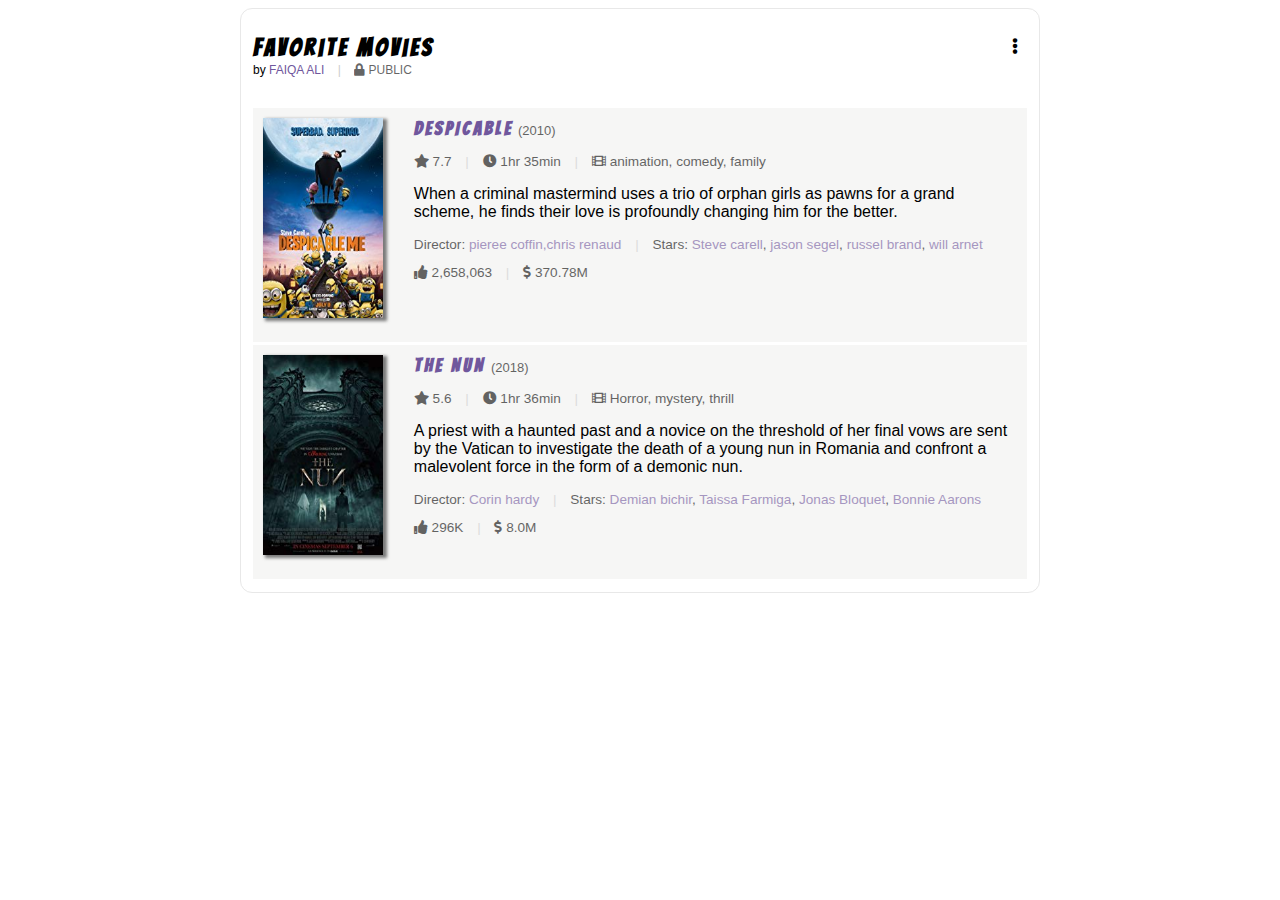
<file: lectures/6/index.html>
<!DOCTYPE html>
<html lang="en">
<head>
    <meta charset="UTF-8">
    <title>Favorite Movies</title>
    <!--========= Search your favorite movies from IMDB ===============
            https://www.imdb.com/

    ================ FONT AWESOME LINK ====================
            https://fontawesome.com/icons?d=gallery

    ================ Google Fonts LINK ====================
            https://fonts.google.com/

   ====================END =================================-->

    <link href="https://fonts.googleapis.com/css?family=Bangers" rel="stylesheet">
    <link rel="stylesheet" href="https://use.fontawesome.com/releases/v5.4.2/css/all.css">
    <link rel="stylesheet" href="css/style.css">
</head>
<body>
    <div id="main">
        <div class="article">
            <div class="article-opt">
                <i class="fas fa-ellipsis-v"></i>
            </div>
            <div class="article-name">
                <h1> Favorite Movies </h1>
            </div>
            <span class="article-overview">
                by <a href="https://github.com/faiqaalii">FAIQA ALI </a> <span class="pipe"> | </span>
                <span class="text-muted"> <i class="fas fa-lock"></i> PUBLIC </span>
            </span>
            <div class="lister-list">
                <div class="lister-item">
                    <div class="lister-item-image">
                        <a href="#">
                            <img src="faiqaapic.jpg" alt="Despicable">
                        </a>
                    </div>
                    <div class="lister-item-content">
                        <h3 class="lister-item-header">
                            <a href="#">DESPICABLE</a>
                            <span class="lister-item-year text-muted">(2010)</span>
                        </h3>
                        <p class="text-muted text-small">
                            <i class="fas fa-star"></i> 7.7
                            <span class="pipe">|</span>
                            <span><i class="fas fa-clock"></i> 1hr 35min</span>
                            <span class="pipe">|</span>
                            <span><i class="fas fa-film"></i> animation, comedy, family </span>
                        </p>
                        <p class="lister-item-summary">

When a criminal mastermind uses a trio of orphan girls as pawns for a grand scheme, he finds their love is profoundly changing him for the better.
                        </p>
                        <p class="text-muted text-small">
                            Director:
                            <a href="#">pieree coffin,chris renaud</a>
                            <span class="pipe">|</span>
                            Stars:
                            <a href="#">Steve carell</a>,
                            <a href="#">jason segel</a>,
                            <a href="#">russel brand</a>,
                            <a href="#">will arnet</a>
                        </p>
                        <p class="text-muted text-small">
                            <i class="fas fa-thumbs-up"></i>
                            <span>2,658,063</span>
                            <span class="pipe">|</span>
                            <i class="fas fa-dollar-sign"></i>
                            <span>370.78M</span>
                        </p>
                    </div>
                </div>
                <div class="lister-item">
                    <div class="lister-item-image">
                        <a href="#">
                            <img src="feeqeepic.jpg" alt="the Nun">
                        </a>
                    </div>
                    <div class="lister-item-content">
                        <h3 class="lister-item-header">
                            <a href="#">THE NUN</a>
                            <span class="lister-item-year text-muted">(2018)</span>
                        </h3>
                        <p class="text-muted text-small">
                            <i class="fas fa-star"></i> 5.6
                            <span class="pipe">|</span>
                            <span><i class="fas fa-clock"></i> 1hr 36min </span>
                            <span class="pipe">|</span>
                            <span><i class="fas fa-film"></i> Horror, mystery, thrill </span>
                        </p>
                        <p class="lister-item-summary">A priest with a haunted past and a novice on the threshold of her final vows are sent by the Vatican to investigate the death of a young nun in Romania and confront a malevolent force in the form of a demonic nun.
                        </p>
                        <p class="text-muted text-small">
                            Director:
                            <a href="#">Corin hardy</a>
                            <span class="pipe">|</span>
                            Stars:
                            <a href="#">Demian bichir</a>,
                            <a href="#">Taissa Farmiga</a>,
                            <a href="#">Jonas Bloquet</a>,
                            <a href="#">Bonnie Aarons</a>
                        </p>
                        <p class="text-muted text-small">
                            <i class="fas fa-thumbs-up"></i>
                            <span>296K</span>
                            <span class="pipe">|</span>
                            <i class="fas fa-dollar-sign"></i>
                            <span>8.0M</span>
                        </p>
                    </div>
                </div>
            </div>
        </div>
    </div>
</body>
</html>
</file>
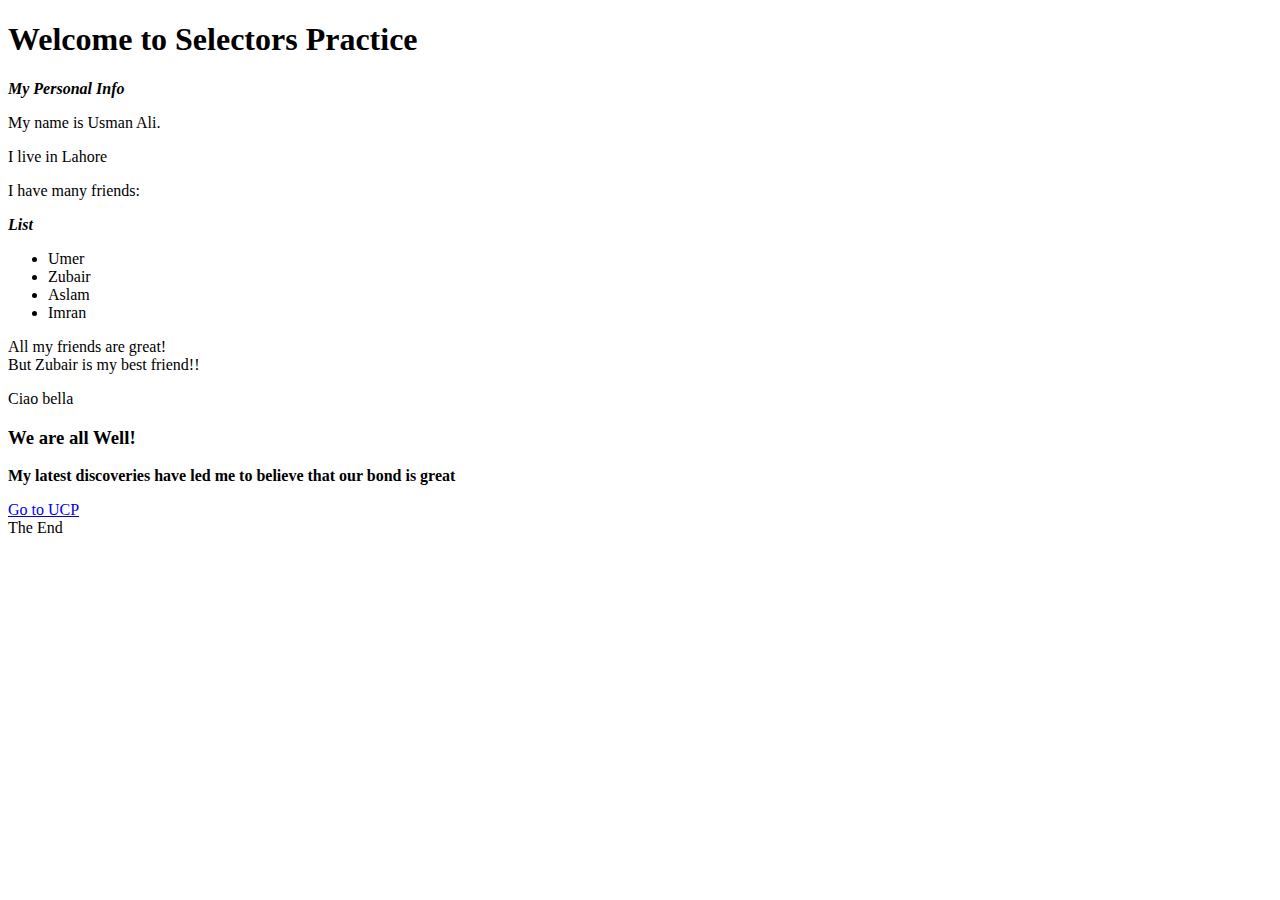
<file: lectures/6/selectors-practice.html>
<!DOCTYPE html>
<html lang="en">
<head>
    <meta charset="UTF-8">
    <title>Selectors Practice</title>
    <style>
        /*h1 { */
        /*.intro { */
        /*#last-name { */
        /** { */
        /*div, span { */
        /*div.intro{*/
        /*div span { */
        /*div > span { */
        /*ul + p { */
        /*ul ~ p { */
        /*[id] { */
        /*[id="last-name"] { */
        /*[title~=beautiful] { */
        /*[id|=my]{ */
        /*[id^="m"]{ */
        /*[id$=name]{*/
        /*[id*=s]{*/
        /*p::selection {*/
        /*.intro::first-letter{*/
        /*a:hover{*/
        /*a:active{*/
        {
            border: 1px solid red;
            background-color: yellow;
        }

    </style>
</head>
<body>
<h1>Welcome to Selectors Practice </h1>
<div class="intro">
    <span> <b> <em> My Personal Info  </em> </b> </span>
    <p>My name is <span id="first-name">Usman</span> <span id="last-name">Ali.</span></p>

    <p id="my-Address">I live in Lahore</p>

    <p>I have many friends:</p>

</div>

<span> <b> <em> List </em> </b> </span>

<ul id="my-friends-list">
    <li>Umer</li>
    <li>Zubair</li>
    <li>Aslam</li>
    <li>Imran</li>
</ul>
<p>All my friends are great!<br>
But Zubair is my best friend!!</p>

<p lang="it" title="Hello beautiful">Ciao bella</p>

<h3>We are all Well!</h3>
<p><b>My latest discoveries have led me to believe that our bond is great </b></p>
<a href="https://www.ucp.edu.pk" target="_blank">Go to UCP </a>
<div class="end">
    The End
</div>
</body>
</html>
</file>
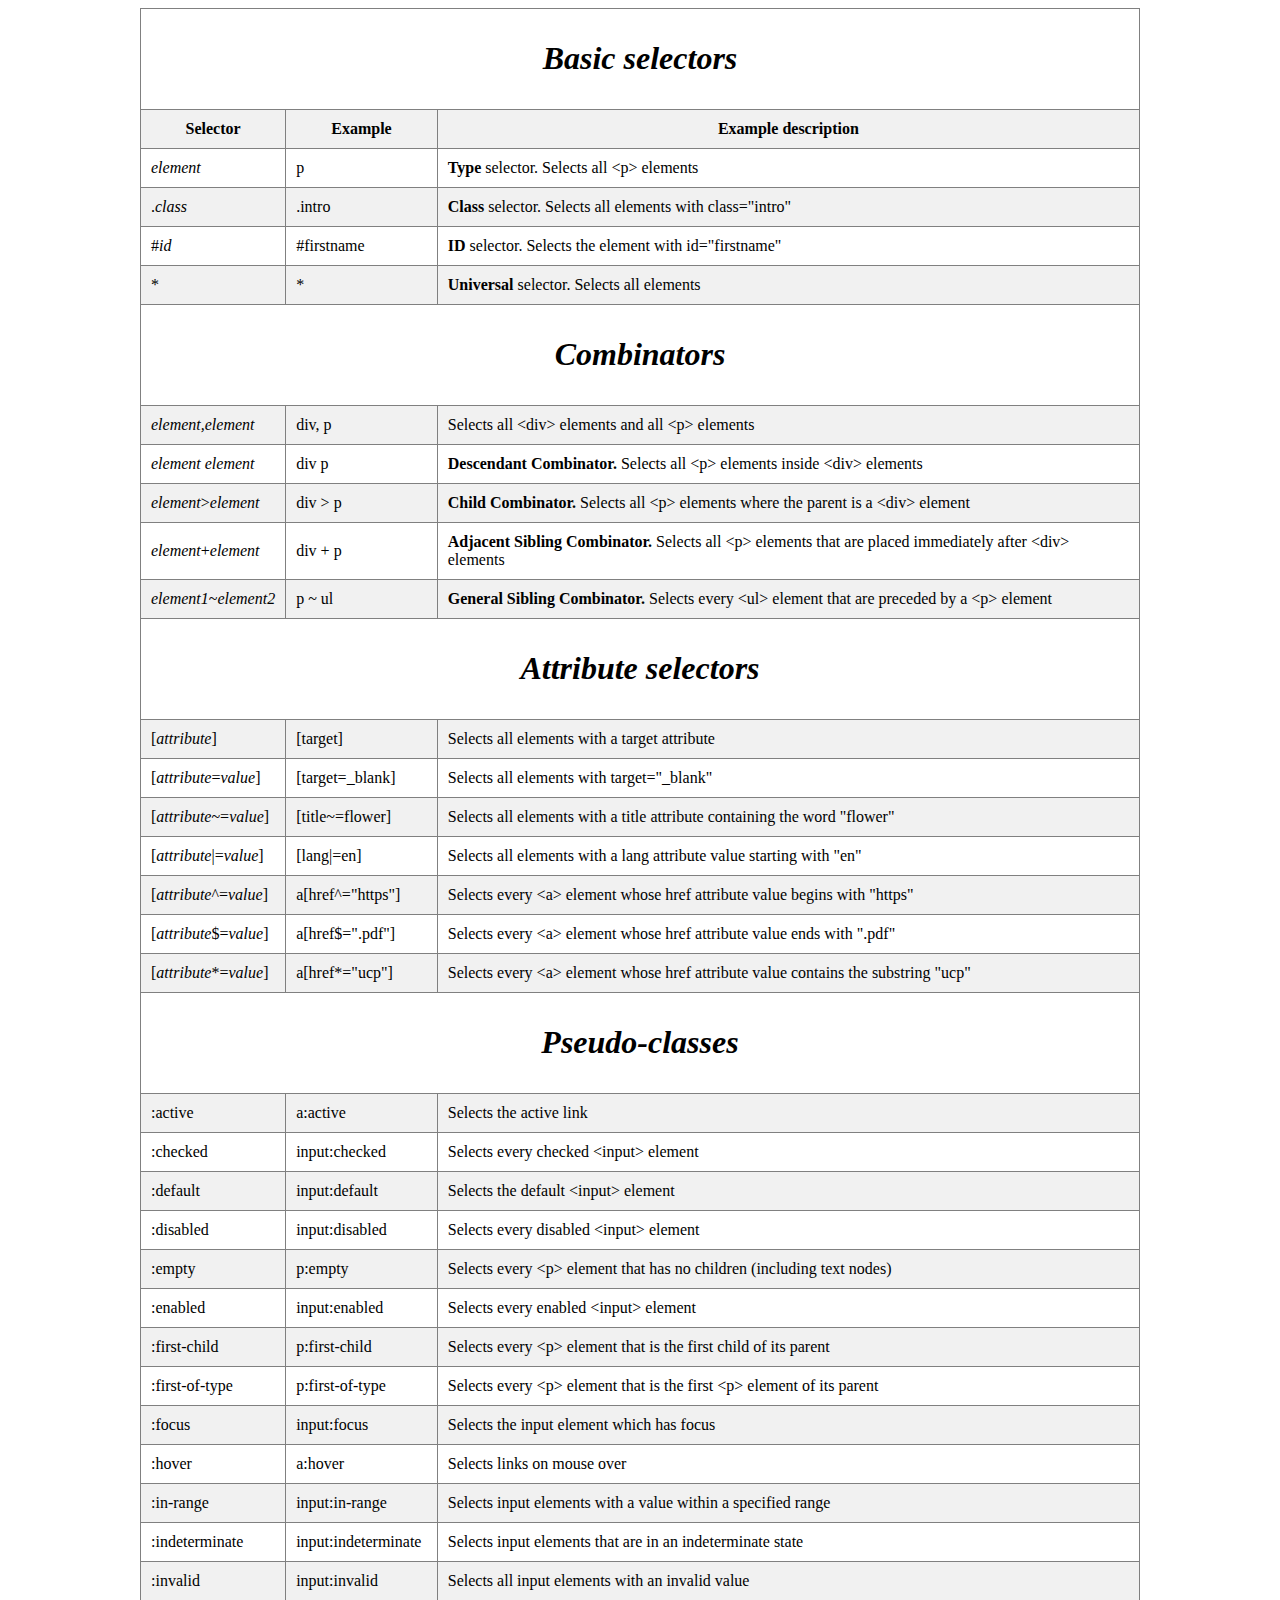
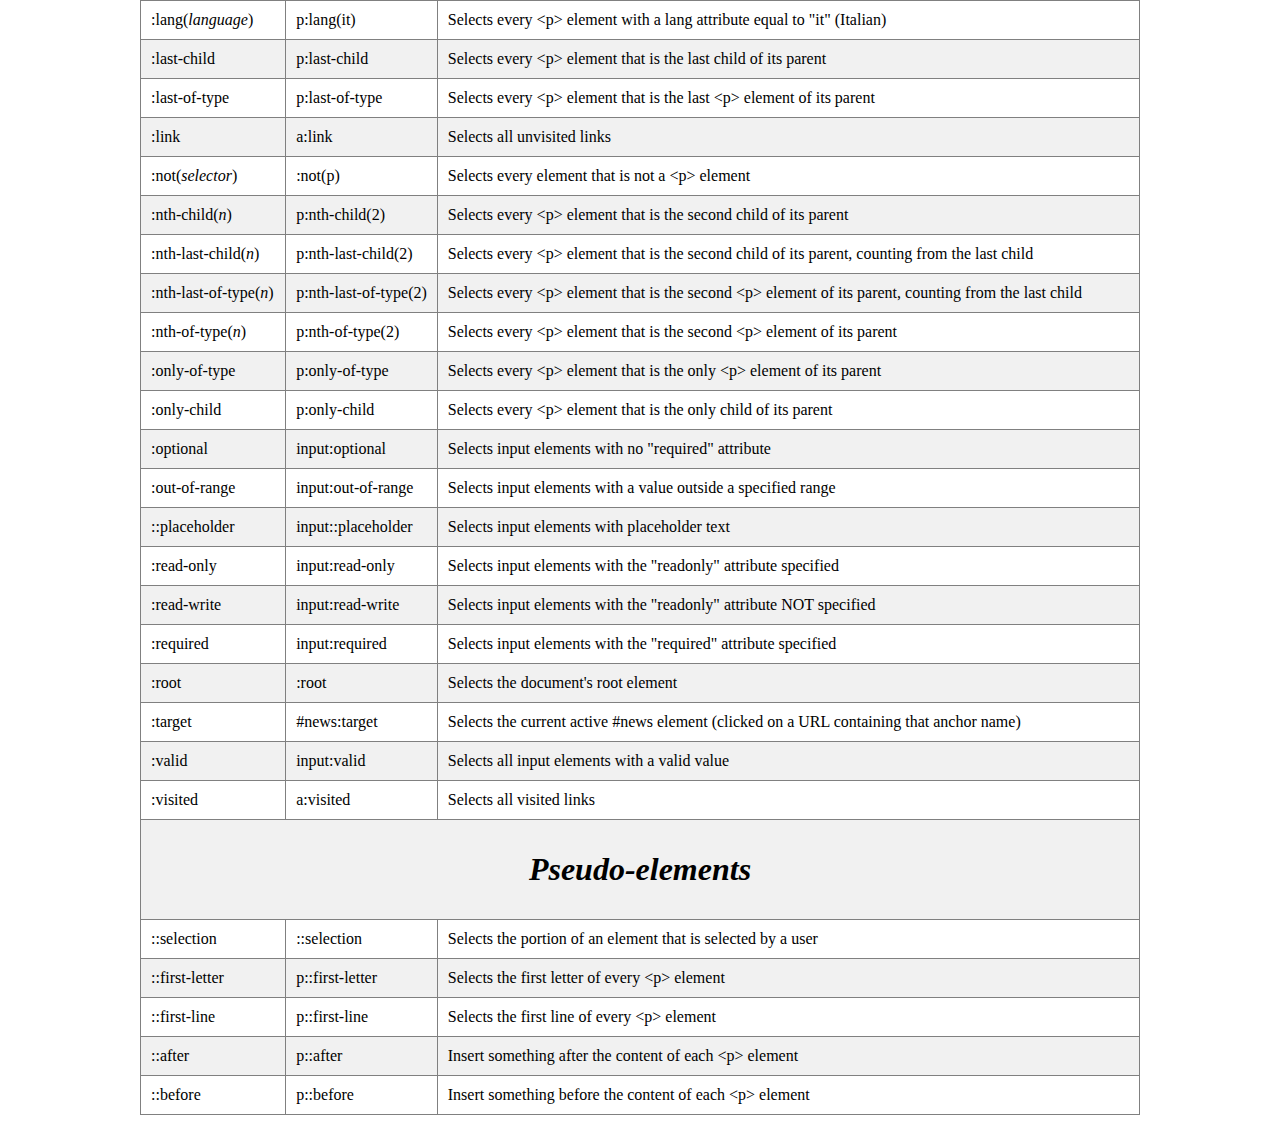
<file: lectures/6/selectors.html>
<!DOCTYPE html>
    <html lang="en">
    <head>
        <meta charset="UTF-8">
        <title>Selectors</title>
        <style>
            table {
                border-collapse: collapse;
                border-spacing: 0;
                max-width: 1000px;
                margin: auto;
                display: table;
                border: 1px solid #ccc;
                border-radius: 12px;
            }
            tr:nth-child(even) {
                background-color: #f1f1f1;
            }
            td, th {
                border: 1px solid gray;
                padding: 10px;
            }
            h1 {
                text-align: center;
                font-style: italic;
            }
        </style>
    </head>
    <body>
    <table>
        <tbody>
        <tr>
            <td colspan="4"><h1> Basic selectors </h1> </td>
        </tr>
        <tr>
            <th>Selector</th>
            <th>Example</th>
            <th>Example description</th>
        </tr>
        <tr>
            <td><i>element</i></td>
            <td>p</td>
            <td><b>Type</b> selector. Selects all &lt;p&gt; elements</td>
        </tr>
        <tr>
            <td><a>.<i>class</i></a></td>
            <td>.intro</td>
            <td><b>Class</b> selector. Selects all elements with class="intro"</td>
        </tr>
        <tr>
        <td><a>#<i>id</i></a></td>
        <td>#firstname</td>
        <td><b>ID</b> selector. Selects the element with id="firstname"</td>
        </tr>
        <tr>
            <td><a>*</a></td>
            <td>*</td>
            <td><b>Universal</b> selector. Selects all elements</td>
        </tr>
        <tr>
            <td colspan="4"><h1> Combinators </h1> </td>
        </tr>
        <tr>
            <td><i>element,element</i></td>
            <td>div, p</td>
            <td> Selects all &lt;div&gt; elements and all &lt;p&gt; elements</td>
        </tr>
        <tr>
            <td><i>element</i> <i>element</i></td>
            <td>div p</td>
            <td><b>Descendant Combinator.</b> Selects all &lt;p&gt; elements inside &lt;div&gt; elements</td>
        </tr>
        <tr>
            <td><i>element</i>&gt;<i>element</i></td>
            <td>div &gt; p</td>
            <td><b>Child Combinator.</b> Selects all &lt;p&gt; elements where the parent is a &lt;div&gt; element</td>
        </tr>
        <tr>
            <td><i>element</i>+<i>element</i></td>
            <td>div + p</td>
            <td><b>Adjacent Sibling Combinator.</b> Selects all &lt;p&gt; elements that are placed immediately after &lt;div&gt; elements</td>
        </tr>
        <tr>
            <td><i>element1</i>~<i>element2</i></td>
            <td>p ~ ul</td>
            <td><b>General Sibling Combinator.</b> Selects every &lt;ul&gt; element that are preceded by a &lt;p&gt; element</td>
        </tr>
        <tr>
            <td colspan="4"><h1> Attribute selectors </h1> </td>
        </tr>
        <tr>
            <td>[<i>attribute</i>]</td>
            <td>[target]</td>
            <td>Selects all elements with a target attribute</td>
        </tr>
        <tr>
            <td>[<i>attribute</i>=<i>value</i>]</td>
            <td>[target=_blank]</td>
            <td>Selects all elements with target="_blank"</td>
        </tr>
        <tr>
            <td>[<i>attribute</i>~=<i>value</i>]</td>
            <td>[title~=flower]</td>
            <td>Selects all elements with a title attribute containing the word "flower"</td>
        </tr>
        <tr>
            <td>[<i>attribute</i>|=<i>value</i>]</td>
            <td>[lang|=en]</td>
            <td>Selects all elements with a lang attribute value starting with "en"</td>
        </tr>
        <tr>
            <td>[<i>attribute</i>^=<i>value</i>]</td>
            <td>a[href^="https"]</td>
            <td>Selects every &lt;a&gt; element whose href attribute value begins with "https"</td>
        </tr>
        <tr>
            <td>[<i>attribute</i>$=<i>value</i>]</td>
            <td>a[href$=".pdf"]</td>
            <td>Selects every &lt;a&gt; element whose href attribute value ends with ".pdf"</td>
        </tr>
        <tr>
            <td>[<i>attribute</i>*=<i>value</i>]</td>
            <td>a[href*="ucp"]</td>
            <td>Selects every &lt;a&gt; element whose href attribute value contains the substring "ucp"</td>
        </tr>
        <tr>
            <td colspan="4"><h1> Pseudo-classes </h1> </td>
        </tr>
        <tr>
            <td>:active</td>
            <td>a:active</td>
            <td>Selects the active link</td>
        </tr>
        <tr>
            <td>:checked</td>
            <td>input:checked</td>
            <td>Selects every checked &lt;input&gt; element</td>
        </tr>
        <tr>
            <td>:default</td>
            <td>input:default</td>
            <td>Selects the default &lt;input&gt; element</td>
        </tr>
        <tr>
            <td>:disabled</td>
            <td>input:disabled</td>
            <td>Selects every disabled &lt;input&gt; element</td>
        </tr>
        <tr>
            <td>:empty</td>
            <td>p:empty</td>
            <td>Selects every &lt;p&gt; element that has no children (including text nodes)</td>
        </tr>
        <tr>
            <td>:enabled</td>
            <td>input:enabled</td>
            <td>Selects every enabled &lt;input&gt; element</td>
        </tr>
        <tr>
            <td>:first-child</td>
            <td>p:first-child</td>
            <td>Selects every &lt;p&gt; element that is the first child of its parent</td>
        </tr>

        <tr>
            <td>:first-of-type</td>
            <td>p:first-of-type</td>
            <td>Selects every &lt;p&gt; element that is the first &lt;p&gt; element of its parent</td>
        </tr>
        <tr>
            <td>:focus</td>
            <td>input:focus</td>
            <td>Selects the input element which has focus</td>
        </tr>
        <tr>
            <td>:hover</td>
            <td>a:hover</td>
            <td>Selects links on mouse over</td>
        </tr>
        <tr>
            <td>:in-range</td>
            <td>input:in-range</td>
            <td>Selects input elements with a value within a specified range</td>
        </tr>
        <tr>
            <td>:indeterminate</td>
            <td>input:indeterminate</td>
            <td>Selects input elements that are in an indeterminate state</td>
        </tr>
        <tr>
            <td>:invalid</td>
            <td>input:invalid</td>
            <td>Selects all input elements with an invalid value</td>
        </tr>
        <tr>
            <td>:lang(<i>language</i>)</td>
            <td>p:lang(it)</td>
            <td>Selects every &lt;p&gt; element with a lang attribute equal to "it" (Italian)</td>
        </tr>
        <tr>
            <td>:last-child</td>
            <td>p:last-child</td>
            <td>Selects every &lt;p&gt; element that is the last child of its parent</td>
        </tr>
        <tr>
            <td>:last-of-type</td>
            <td>p:last-of-type</td>
            <td>Selects every &lt;p&gt; element that is the last &lt;p&gt; element of its parent</td>
        </tr>
        <tr>
            <td>:link</td>
            <td>a:link</td>
            <td>Selects all unvisited links</td>
        </tr>
        <tr>
            <td>:not(<i>selector</i>)</td>
            <td>:not(p)</td>
            <td>Selects every element that is not a &lt;p&gt; element</td>
        </tr>
        <tr>
            <td>:nth-child(<i>n</i>)</td>
            <td>p:nth-child(2)</td>
            <td>Selects every &lt;p&gt; element that is the second child of its parent</td>
        </tr>
        <tr>
            <td>:nth-last-child(<i>n</i>)</td>
            <td>p:nth-last-child(2)</td>
            <td>Selects every &lt;p&gt; element that is the second child of its parent, counting from the last child</td>
        </tr>
        <tr>
            <td>:nth-last-of-type(<i>n</i>)</td>
            <td>p:nth-last-of-type(2)</td>
            <td>Selects every &lt;p&gt; element that is the second &lt;p&gt; element of its parent, counting from the last child</td>
        </tr>
        <tr>
            <td>:nth-of-type(<i>n</i>)</td>
            <td>p:nth-of-type(2)</td>
            <td>Selects every &lt;p&gt; element that is the second &lt;p&gt; element of its parent</td>
        </tr>
        <tr>
            <td>:only-of-type</td>
            <td>p:only-of-type</td>
            <td>Selects every &lt;p&gt; element that is the only &lt;p&gt; element of its parent</td>
        </tr>
        <tr>
            <td>:only-child</td>
            <td>p:only-child</td>
            <td>Selects every &lt;p&gt; element that is the only child of its parent</td>
        </tr>
        <tr>
            <td>:optional</td>
            <td>input:optional</td>
            <td>Selects input elements with no "required" attribute</td>
        </tr>
        <tr>
            <td>:out-of-range</td>
            <td>input:out-of-range</td>
            <td>Selects input elements with a value outside a specified range</td>
        </tr>
        <tr>
            <td>::placeholder</td>
            <td>input::placeholder</td>
            <td>Selects input elements with placeholder text</td>
        </tr>
        <tr>
            <td>:read-only</td>
            <td>input:read-only</td>
            <td>Selects input elements with the "readonly" attribute specified</td>
        </tr>
        <tr>
            <td>:read-write</td>
            <td>input:read-write</td>
            <td>Selects input elements with the "readonly" attribute NOT specified</td>
        </tr>
        <tr>
            <td>:required</td>
            <td>input:required</td>
            <td>Selects input elements with the "required" attribute specified</td>
        </tr>
        <tr>
            <td>:root</td>
            <td>:root</td>
        <td>Selects the document's root element</td>
        </tr>
        <tr>
            <td>:target</td>
            <td>#news:target </td>
            <td>Selects the current active #news element (clicked on a URL containing that anchor name)</td>
        </tr>
        <tr>
            <td>:valid</td>
            <td>input:valid</td>
            <td>Selects all input elements with a valid value</td>
        </tr>
        <tr>
            <td>:visited</td>
            <td>a:visited</td>
            <td>Selects all visited links</td>
        </tr>
        <tr>
        <td colspan="4"><h1> Pseudo-elements </h1> </td>
        </tr>
        <tr>
            <td>::selection</td>
            <td>::selection</td>
            <td>Selects the portion of an element that is selected by a user</td>
        </tr>
        <tr>
            <td>::first-letter</td>
            <td>p::first-letter</td>
            <td>Selects the first letter of every &lt;p&gt; element</td>
        </tr>
        <tr>
            <td>::first-line</td>
            <td>p::first-line</td>
            <td>Selects the first line of every &lt;p&gt; element</td>
        </tr>
        <tr>
            <td>::after</td>
            <td>p::after</td>
            <td>Insert something after the content of each &lt;p&gt; element</td>
        </tr>
        <tr>
            <td>::before</td>
            <td>p::before</td>
            <td>Insert something before&nbsp;the content of each &lt;p&gt; element</td>
        </tr>
        </tbody></table>
    </body>
    </html>
</file>
<file: lectures/6/css/style.css>
* {
    font-family: Verdana, Arial, sans-serif;
}
a {
    color: #70579D;
}

#main {
     max-width: 800px;
     margin: auto;
}
.article{
    border:1px solid #E8E8E8;
    border-radius: 12px;
    width:auto;
    margin:0 0 10px 0;
    padding:10px 12px;
    background-color:#ffffff;

}

.article-name h1{
    font-size:24px;
    font-family:'Bangers',cursive;
    letter-spacing:3px;
    margin-bottom: 0;
}
.article-opt{
    border-radius:50%;
    float:right;
    height:24px;
    text-align:center;
    width:24px;
    line-height:3.5;
}
.article-opt:hover{
    color:red;

}
.article-overview{
    font-size: 75%;

}

.article-overview a{
    text-decoration:none;
}

.article-overview a:hover{
    text-decoration:underline;
}
.pipe{
    color:#ccc;
    margin:0 10px;
}
.text-muted
{
    opacity: 0.6;

}

.text-small{
    font-size:85%;
}
.lister-list{
    width:100%;
    margin-top:30px;
}
.lister-list > .lister-item{
    background-color:#f6f6f5;
    margin-bottom:3px;
    padding:10px 10px 20px;
}
.lister-list > .lister-item >.lister-item-image
{
    display:inline-block;
}

.lister-list>.lister-item >.lister-item-image img{
    box-shadow: 3px 2px 3px 1px rgba(0,0,0,0.5);
    height:200px;
    width:120px;


}
.lister-list>.lister-item >.lister-item-content{
    width:80%;
    float:right;


}
.lister-list>.lister-item >.lister-item-content > h3
{
    margin:0 0 0.5em;
    padding:0;
}
.lister-list>.lister-item >.lister-item-content > h3 > a
{
    color: #70579D;
    text-decoration:none;
    text-transform:uppercase;
    font-family:'Bangers',cursive;
    letter-spacing: 3px;

}
.lister-list>.lister-item >.lister-item-content > h3 > .lister-item-year{
    font-size:small;
    font-weight:normal;
}
.lister-list>.lister-item >.lister-item-content > h3 > .lister-item-summary
{
    line-height:14%;
    font-size:13px;

}
.lister-list>.lister-item >.lister-item-content > h3 > .lister-item-summary::first-letter{
    color:#70579D;
    font-size:1.3em;
}
p.lister-item-summary::selection{
    color:yellow;
    background:red;
}
.lister-list>.lister-item > .lister-item-content a{
    text-decoration:none;
    color:#70579D;
}
</file>
